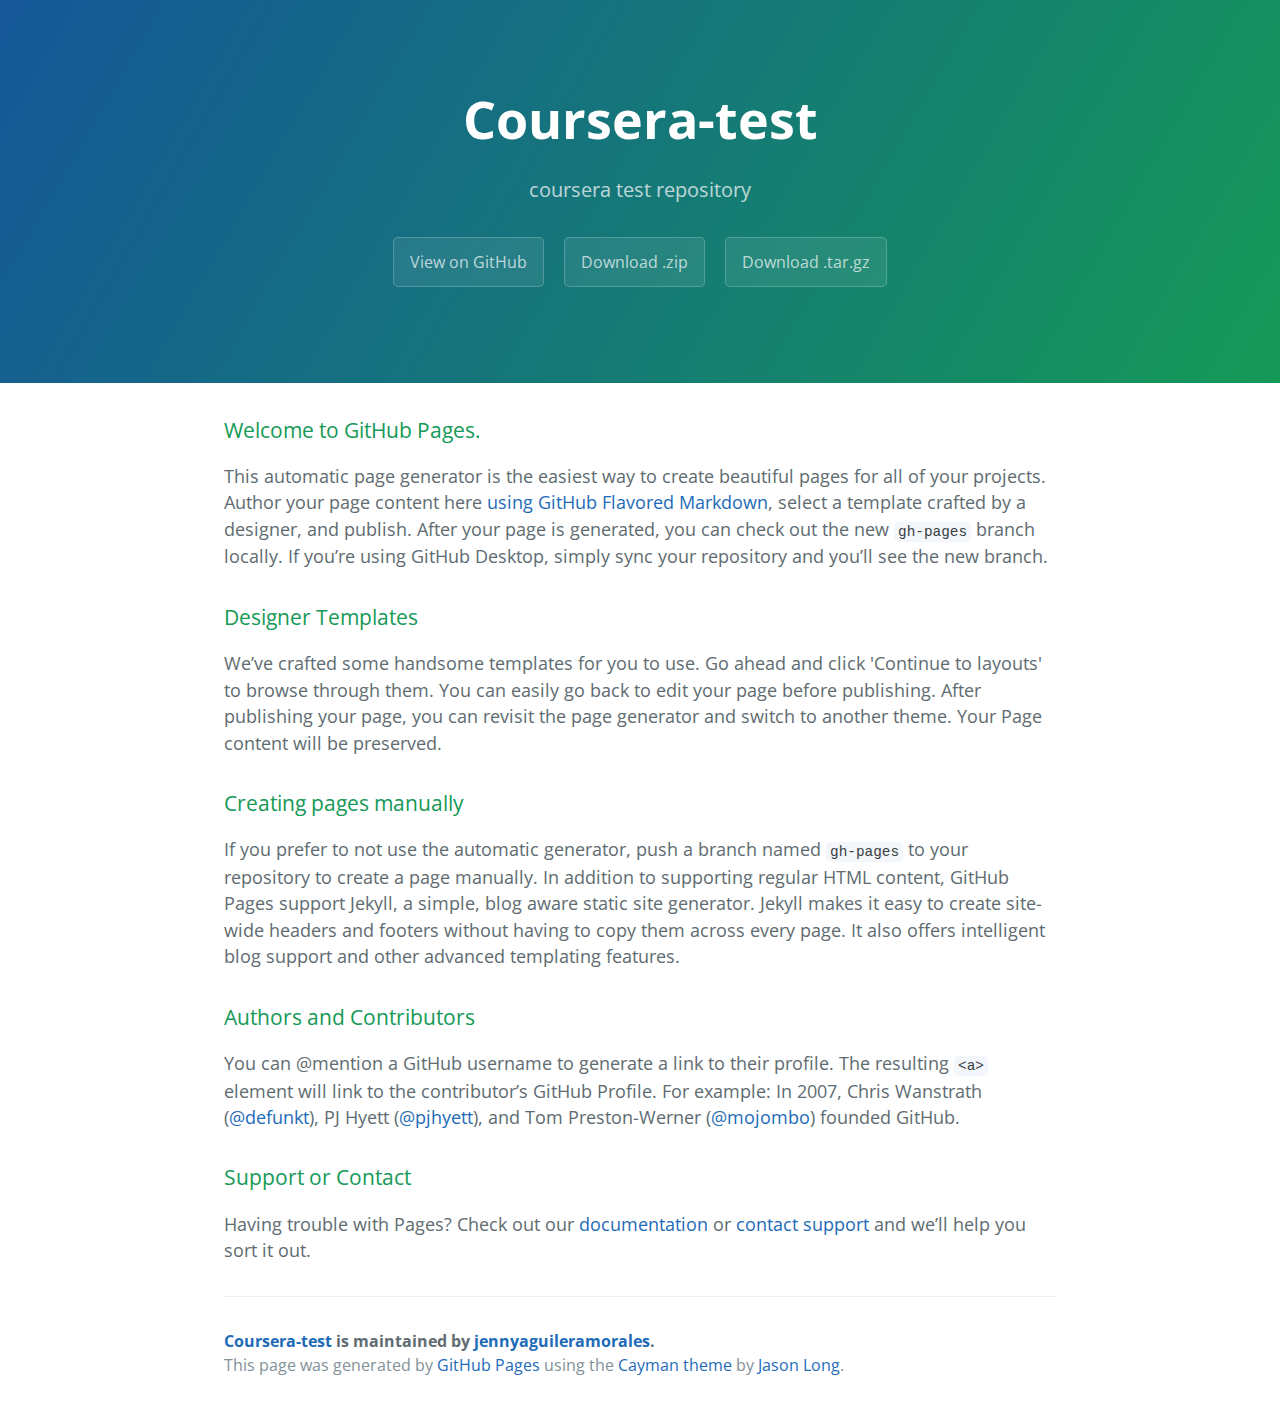
<file: index.html>
<!DOCTYPE html>
<html lang="en-us">
  <head>
    <meta charset="UTF-8">
    <title>Coursera-test by jennyaguileramorales</title>
    <meta name="viewport" content="width=device-width, initial-scale=1">
    <link rel="stylesheet" type="text/css" href="stylesheets/normalize.css" media="screen">
    <link href='https://fonts.googleapis.com/css?family=Open+Sans:400,700' rel='stylesheet' type='text/css'>
    <link rel="stylesheet" type="text/css" href="stylesheets/stylesheet.css" media="screen">
    <link rel="stylesheet" type="text/css" href="stylesheets/github-light.css" media="screen">
  </head>
  <body>
    <section class="page-header">
      <h1 class="project-name">Coursera-test</h1>
      <h2 class="project-tagline">coursera test repository</h2>
      <a href="https://github.com/jennyaguileramorales/coursera-test" class="btn">View on GitHub</a>
      <a href="https://github.com/jennyaguileramorales/coursera-test/zipball/master" class="btn">Download .zip</a>
      <a href="https://github.com/jennyaguileramorales/coursera-test/tarball/master" class="btn">Download .tar.gz</a>
    </section>

    <section class="main-content">
      <h3>
<a id="welcome-to-github-pages" class="anchor" href="#welcome-to-github-pages" aria-hidden="true"><span aria-hidden="true" class="octicon octicon-link"></span></a>Welcome to GitHub Pages.</h3>

<p>This automatic page generator is the easiest way to create beautiful pages for all of your projects. Author your page content here <a href="https://guides.github.com/features/mastering-markdown/">using GitHub Flavored Markdown</a>, select a template crafted by a designer, and publish. After your page is generated, you can check out the new <code>gh-pages</code> branch locally. If you’re using GitHub Desktop, simply sync your repository and you’ll see the new branch.</p>

<h3>
<a id="designer-templates" class="anchor" href="#designer-templates" aria-hidden="true"><span aria-hidden="true" class="octicon octicon-link"></span></a>Designer Templates</h3>

<p>We’ve crafted some handsome templates for you to use. Go ahead and click 'Continue to layouts' to browse through them. You can easily go back to edit your page before publishing. After publishing your page, you can revisit the page generator and switch to another theme. Your Page content will be preserved.</p>

<h3>
<a id="creating-pages-manually" class="anchor" href="#creating-pages-manually" aria-hidden="true"><span aria-hidden="true" class="octicon octicon-link"></span></a>Creating pages manually</h3>

<p>If you prefer to not use the automatic generator, push a branch named <code>gh-pages</code> to your repository to create a page manually. In addition to supporting regular HTML content, GitHub Pages support Jekyll, a simple, blog aware static site generator. Jekyll makes it easy to create site-wide headers and footers without having to copy them across every page. It also offers intelligent blog support and other advanced templating features.</p>

<h3>
<a id="authors-and-contributors" class="anchor" href="#authors-and-contributors" aria-hidden="true"><span aria-hidden="true" class="octicon octicon-link"></span></a>Authors and Contributors</h3>

<p>You can @mention a GitHub username to generate a link to their profile. The resulting <code>&lt;a&gt;</code> element will link to the contributor’s GitHub Profile. For example: In 2007, Chris Wanstrath (<a href="https://github.com/defunkt" class="user-mention">@defunkt</a>), PJ Hyett (<a href="https://github.com/pjhyett" class="user-mention">@pjhyett</a>), and Tom Preston-Werner (<a href="https://github.com/mojombo" class="user-mention">@mojombo</a>) founded GitHub.</p>

<h3>
<a id="support-or-contact" class="anchor" href="#support-or-contact" aria-hidden="true"><span aria-hidden="true" class="octicon octicon-link"></span></a>Support or Contact</h3>

<p>Having trouble with Pages? Check out our <a href="https://help.github.com/pages">documentation</a> or <a href="https://github.com/contact">contact support</a> and we’ll help you sort it out.</p>

      <footer class="site-footer">
        <span class="site-footer-owner"><a href="https://github.com/jennyaguileramorales/coursera-test">Coursera-test</a> is maintained by <a href="https://github.com/jennyaguileramorales">jennyaguileramorales</a>.</span>

        <span class="site-footer-credits">This page was generated by <a href="https://pages.github.com">GitHub Pages</a> using the <a href="https://github.com/jasonlong/cayman-theme">Cayman theme</a> by <a href="https://twitter.com/jasonlong">Jason Long</a>.</span>
      </footer>

    </section>

  
  </body>
</html>
</file>
<file: stylesheets/stylesheet.css>
* {
  box-sizing: border-box; }

body {
  padding: 0;
  margin: 0;
  font-family: "Open Sans", "Helvetica Neue", Helvetica, Arial, sans-serif;
  font-size: 16px;
  line-height: 1.5;
  color: #606c71; }

a {
  color: #1e6bb8;
  text-decoration: none; }
  a:hover {
    text-decoration: underline; }

.btn {
  display: inline-block;
  margin-bottom: 1rem;
  color: rgba(255, 255, 255, 0.7);
  background-color: rgba(255, 255, 255, 0.08);
  border-color: rgba(255, 255, 255, 0.2);
  border-style: solid;
  border-width: 1px;
  border-radius: 0.3rem;
  transition: color 0.2s, background-color 0.2s, border-color 0.2s; }
  .btn + .btn {
    margin-left: 1rem; }

.btn:hover {
  color: rgba(255, 255, 255, 0.8);
  text-decoration: none;
  background-color: rgba(255, 255, 255, 0.2);
  border-color: rgba(255, 255, 255, 0.3); }

@media screen and (min-width: 64em) {
  .btn {
    padding: 0.75rem 1rem; } }

@media screen and (min-width: 42em) and (max-width: 64em) {
  .btn {
    padding: 0.6rem 0.9rem;
    font-size: 0.9rem; } }

@media screen and (max-width: 42em) {
  .btn {
    display: block;
    width: 100%;
    padding: 0.75rem;
    font-size: 0.9rem; }
    .btn + .btn {
      margin-top: 1rem;
      margin-left: 0; } }

.page-header {
  color: #fff;
  text-align: center;
  background-color: #159957;
  background-image: linear-gradient(120deg, #155799, #159957); }

@media screen and (min-width: 64em) {
  .page-header {
    padding: 5rem 6rem; } }

@media screen and (min-width: 42em) and (max-width: 64em) {
  .page-header {
    padding: 3rem 4rem; } }

@media screen and (max-width: 42em) {
  .page-header {
    padding: 2rem 1rem; } }

.project-name {
  margin-top: 0;
  margin-bottom: 0.1rem; }

@media screen and (min-width: 64em) {
  .project-name {
    font-size: 3.25rem; } }

@media screen and (min-width: 42em) and (max-width: 64em) {
  .project-name {
    font-size: 2.25rem; } }

@media screen and (max-width: 42em) {
  .project-name {
    font-size: 1.75rem; } }

.project-tagline {
  margin-bottom: 2rem;
  font-weight: normal;
  opacity: 0.7; }

@media screen and (min-width: 64em) {
  .project-tagline {
    font-size: 1.25rem; } }

@media screen and (min-width: 42em) and (max-width: 64em) {
  .project-tagline {
    font-size: 1.15rem; } }

@media screen and (max-width: 42em) {
  .project-tagline {
    font-size: 1rem; } }

.main-content :first-child {
  margin-top: 0; }
.main-content img {
  max-width: 100%; }
.main-content h1, .main-content h2, .main-content h3, .main-content h4, .main-content h5, .main-content h6 {
  margin-top: 2rem;
  margin-bottom: 1rem;
  font-weight: normal;
  color: #159957; }
.main-content p {
  margin-bottom: 1em; }
.main-content code {
  padding: 2px 4px;
  font-family: Consolas, "Liberation Mono", Menlo, Courier, monospace;
  font-size: 0.9rem;
  color: #383e41;
  background-color: #f3f6fa;
  border-radius: 0.3rem; }
.main-content pre {
  padding: 0.8rem;
  margin-top: 0;
  margin-bottom: 1rem;
  font: 1rem Consolas, "Liberation Mono", Menlo, Courier, monospace;
  color: #567482;
  word-wrap: normal;
  background-color: #f3f6fa;
  border: solid 1px #dce6f0;
  border-radius: 0.3rem; }
  .main-content pre > code {
    padding: 0;
    margin: 0;
    font-size: 0.9rem;
    color: #567482;
    word-break: normal;
    white-space: pre;
    background: transparent;
    border: 0; }
.main-content .highlight {
  margin-bottom: 1rem; }
  .main-content .highlight pre {
    margin-bottom: 0;
    word-break: normal; }
.main-content .highlight pre, .main-content pre {
  padding: 0.8rem;
  overflow: auto;
  font-size: 0.9rem;
  line-height: 1.45;
  border-radius: 0.3rem; }
.main-content pre code, .main-content pre tt {
  display: inline;
  max-width: initial;
  padding: 0;
  margin: 0;
  overflow: initial;
  line-height: inherit;
  word-wrap: normal;
  background-color: transparent;
  border: 0; }
  .main-content pre code:before, .main-content pre code:after, .main-content pre tt:before, .main-content pre tt:after {
    content: normal; }
.main-content ul, .main-content ol {
  margin-top: 0; }
.main-content blockquote {
  padding: 0 1rem;
  margin-left: 0;
  color: #819198;
  border-left: 0.3rem solid #dce6f0; }
  .main-content blockquote > :first-child {
    margin-top: 0; }
  .main-content blockquote > :last-child {
    margin-bottom: 0; }
.main-content table {
  display: block;
  width: 100%;
  overflow: auto;
  word-break: normal;
  word-break: keep-all; }
  .main-content table th {
    font-weight: bold; }
  .main-content table th, .main-content table td {
    padding: 0.5rem 1rem;
    border: 1px solid #e9ebec; }
.main-content dl {
  padding: 0; }
  .main-content dl dt {
    padding: 0;
    margin-top: 1rem;
    font-size: 1rem;
    font-weight: bold; }
  .main-content dl dd {
    padding: 0;
    margin-bottom: 1rem; }
.main-content hr {
  height: 2px;
  padding: 0;
  margin: 1rem 0;
  background-color: #eff0f1;
  border: 0; }

@media screen and (min-width: 64em) {
  .main-content {
    max-width: 64rem;
    padding: 2rem 6rem;
    margin: 0 auto;
    font-size: 1.1rem; } }

@media screen and (min-width: 42em) and (max-width: 64em) {
  .main-content {
    padding: 2rem 4rem;
    font-size: 1.1rem; } }

@media screen and (max-width: 42em) {
  .main-content {
    padding: 2rem 1rem;
    font-size: 1rem; } }

.site-footer {
  padding-top: 2rem;
  margin-top: 2rem;
  border-top: solid 1px #eff0f1; }

.site-footer-owner {
  display: block;
  font-weight: bold; }

.site-footer-credits {
  color: #819198; }

@media screen and (min-width: 64em) {
  .site-footer {
    font-size: 1rem; } }

@media screen and (min-width: 42em) and (max-width: 64em) {
  .site-footer {
    font-size: 1rem; } }

@media screen and (max-width: 42em) {
  .site-footer {
    font-size: 0.9rem; } }
</file>
<file: stylesheets/github-light.css>
/*
The MIT License (MIT)

Copyright (c) 2016 GitHub, Inc.

Permission is hereby granted, free of charge, to any person obtaining a copy
of this software and associated documentation files (the "Software"), to deal
in the Software without restriction, including without limitation the rights
to use, copy, modify, merge, publish, distribute, sublicense, and/or sell
copies of the Software, and to permit persons to whom the Software is
furnished to do so, subject to the following conditions:

The above copyright notice and this permission notice shall be included in all
copies or substantial portions of the Software.

THE SOFTWARE IS PROVIDED "AS IS", WITHOUT WARRANTY OF ANY KIND, EXPRESS OR
IMPLIED, INCLUDING BUT NOT LIMITED TO THE WARRANTIES OF MERCHANTABILITY,
FITNESS FOR A PARTICULAR PURPOSE AND NONINFRINGEMENT. IN NO EVENT SHALL THE
AUTHORS OR COPYRIGHT HOLDERS BE LIABLE FOR ANY CLAIM, DAMAGES OR OTHER
LIABILITY, WHETHER IN AN ACTION OF CONTRACT, TORT OR OTHERWISE, ARISING FROM,
OUT OF OR IN CONNECTION WITH THE SOFTWARE OR THE USE OR OTHER DEALINGS IN THE
SOFTWARE.

*/

.pl-c /* comment */ {
  color: #969896;
}

.pl-c1 /* constant, variable.other.constant, support, meta.property-name, support.constant, support.variable, meta.module-reference, markup.raw, meta.diff.header */,
.pl-s .pl-v /* string variable */ {
  color: #0086b3;
}

.pl-e /* entity */,
.pl-en /* entity.name */ {
  color: #795da3;
}

.pl-smi /* variable.parameter.function, storage.modifier.package, storage.modifier.import, storage.type.java, variable.other */,
.pl-s .pl-s1 /* string source */ {
  color: #333;
}

.pl-ent /* entity.name.tag */ {
  color: #63a35c;
}

.pl-k /* keyword, storage, storage.type */ {
  color: #a71d5d;
}

.pl-s /* string */,
.pl-pds /* punctuation.definition.string, string.regexp.character-class */,
.pl-s .pl-pse .pl-s1 /* string punctuation.section.embedded source */,
.pl-sr /* string.regexp */,
.pl-sr .pl-cce /* string.regexp constant.character.escape */,
.pl-sr .pl-sre /* string.regexp source.ruby.embedded */,
.pl-sr .pl-sra /* string.regexp string.regexp.arbitrary-repitition */ {
  color: #183691;
}

.pl-v /* variable */ {
  color: #ed6a43;
}

.pl-id /* invalid.deprecated */ {
  color: #b52a1d;
}

.pl-ii /* invalid.illegal */ {
  color: #f8f8f8;
  background-color: #b52a1d;
}

.pl-sr .pl-cce /* string.regexp constant.character.escape */ {
  font-weight: bold;
  color: #63a35c;
}

.pl-ml /* markup.list */ {
  color: #693a17;
}

.pl-mh /* markup.heading */,
.pl-mh .pl-en /* markup.heading entity.name */,
.pl-ms /* meta.separator */ {
  font-weight: bold;
  color: #1d3e81;
}

.pl-mq /* markup.quote */ {
  color: #008080;
}

.pl-mi /* markup.italic */ {
  font-style: italic;
  color: #333;
}

.pl-mb /* markup.bold */ {
  font-weight: bold;
  color: #333;
}

.pl-md /* markup.deleted, meta.diff.header.from-file */ {
  color: #bd2c00;
  background-color: #ffecec;
}

.pl-mi1 /* markup.inserted, meta.diff.header.to-file */ {
  color: #55a532;
  background-color: #eaffea;
}

.pl-mdr /* meta.diff.range */ {
  font-weight: bold;
  color: #795da3;
}

.pl-mo /* meta.output */ {
  color: #1d3e81;
}
</file>
